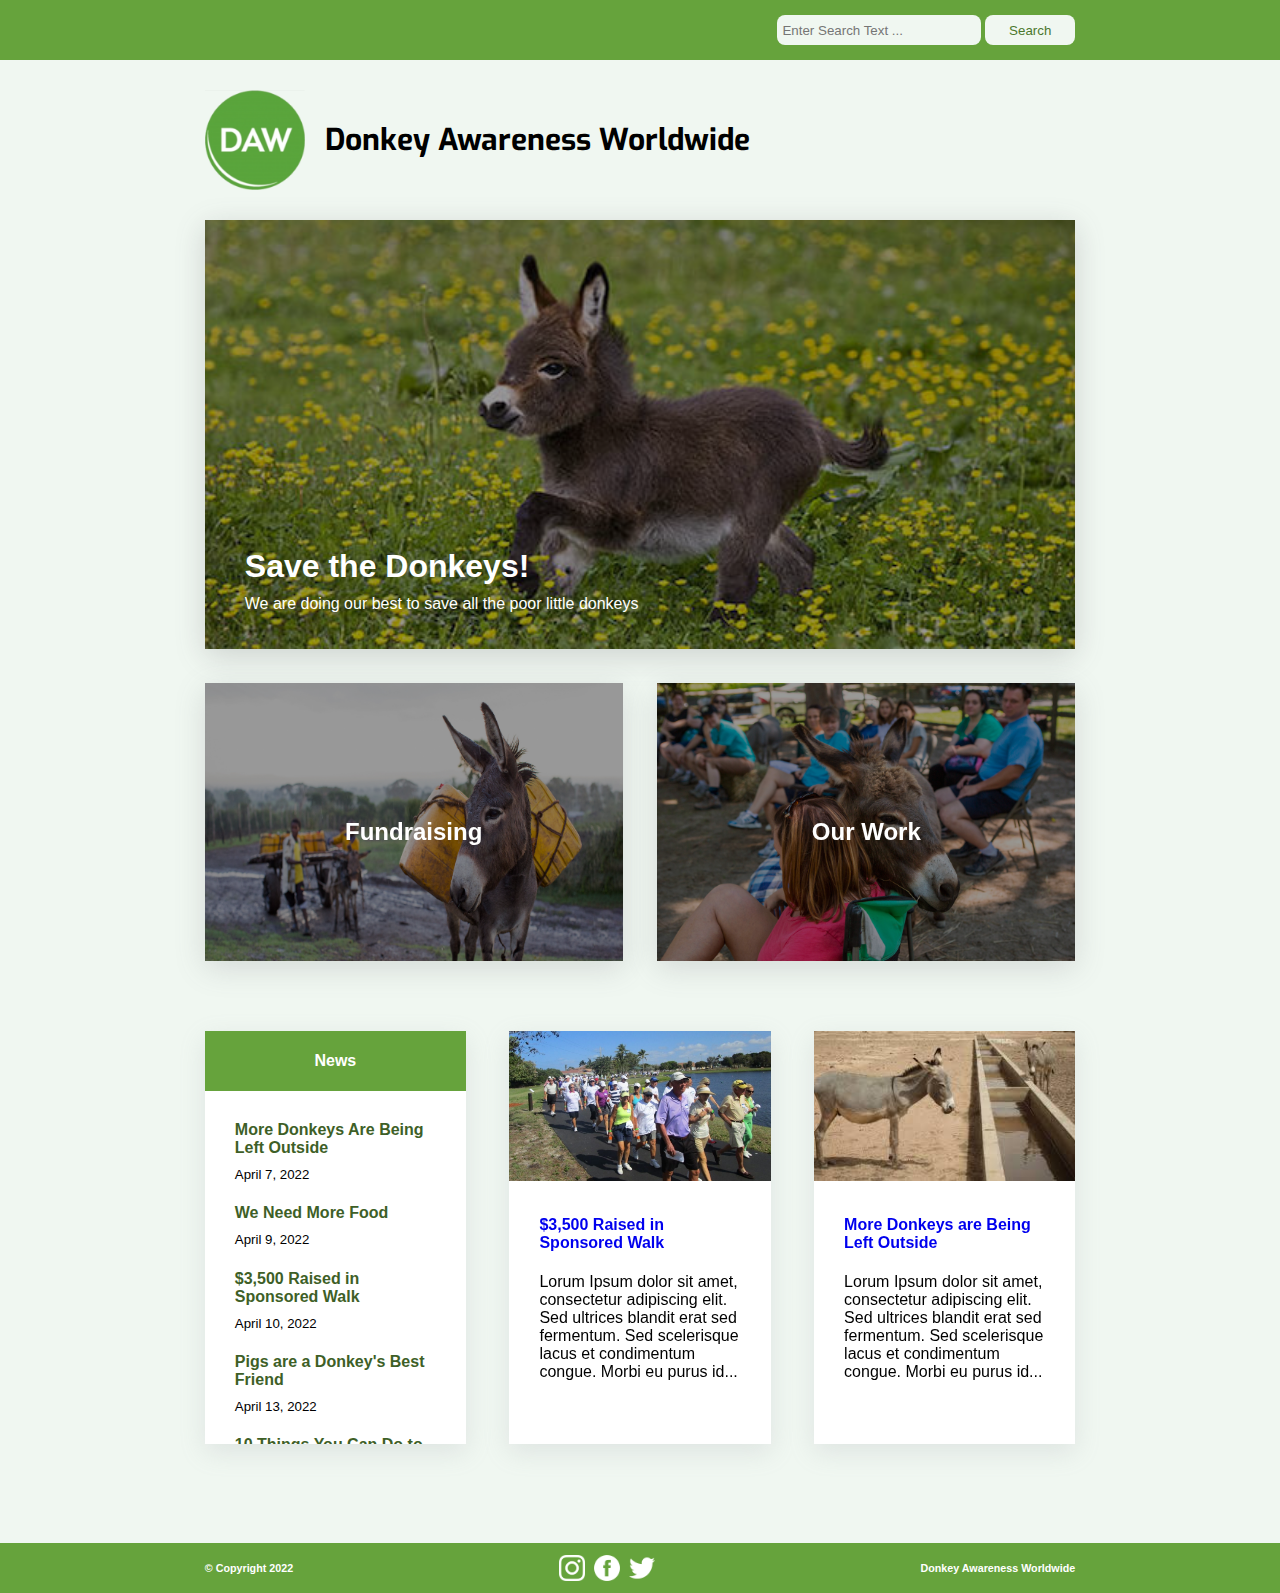
<file: index.html>
<!DOCTYPE html>
<html lang="en-US" dir="ltr">
<head>
    <meta charset="UTF-8">
    <meta http-equiv="X-UA-Compatible" content="IE=edge">
    <meta name="viewport" content="width=device-width, initial-scale=1.0">
    <link rel="stylesheet" type="text/css" href="styles.css" />
    <link rel="preconnect" href="https://fonts.googleapis.com">
    <link rel="preconnect" href="https://fonts.gstatic.com" crossorigin>
    <link href="https://fonts.googleapis.com/css2?family=Exo:ital,wght@1,100&display=swap" rel="stylesheet">
    <title>DAW Homepage</title>
</head>
<body>
    <section class="search">
        <form class="search-form">
            <input placeholder=" Enter Search Text ..." class="search-input">
            <button class="search-button">Search</button>
        </form>
    </section>
    <section class="header">
        <a href="file:///Users/jeffreythomassen/Documents/Work%20Documents/FDM/Training/Web%20Apps/prototype-website/index.html">
            <img src="images/dawlogo.png">
            <h1 class="website-title">Donkey Awareness Worldwide</h1>
        </a>
    </section>
    <section class="mission">
        <img src="images/donkey1.jpeg" alt="tiny little donkey frolicking in the meadows">
        <div class="caption-wrap">
            <h2>Save the Donkeys!</h2>
            <p>We are doing our best to save all the poor little donkeys</p>
        </div>
    </section>
    <section class="about">
        <div class="fundrasing-box">
            <img src="images/donkey-fundraising.jpeg"
                alt="adult donkey carrying baggage on mountainous pathway in Africa">
            <h3>Fundraising</h3>
        </div>
        <div class="ourwork-box">
            <img src="images/donkey-ourwork.jpeg" alt="woman is lovingly embracing two donkeys nuzzling her torso">
            <h3>Our Work</h3>
        </div>
    </section>
    <section class="news">
        <div class="news-box-1">
            <div class="news-box-head">
                <h4>News</h4>
            </div>
            <div class="h4-content-box">
                <div class="link-date">
                    <a
                        href="file:///Users/jeffreythomassen/Documents/Work%20Documents/FDM/Training/Web%20Apps/prototype-website/article2.html">More
                        Donkeys Are Being Left Outside</a>
                    <h5>April 7, 2022</h5>
                </div>
                <div class="link-date">
                    <a
                        href="file:///Users/jeffreythomassen/Documents/Work%20Documents/FDM/Training/Web%20Apps/prototype-website/article.html">We
                        Need More Food</a>
                    <h5>April 9, 2022</h5>
                </div>
                <div class="link-date">
                    <a
                        href="file:///Users/jeffreythomassen/Documents/Work%20Documents/FDM/Training/Web%20Apps/prototype-website/article.html">$3,500
                        Raised in Sponsored Walk</a>
                    <h5>April 10, 2022</h5>
                </div>
                <div class="link-date">
                    <a
                        href="file:///Users/jeffreythomassen/Documents/Work%20Documents/FDM/Training/Web%20Apps/prototype-website/article.html">Pigs
                        are a Donkey's Best Friend</a>
                    <h5>April 13, 2022</h5>
                </div>
                <div class="link-date">
                    <a
                        href="file:///Users/jeffreythomassen/Documents/Work%20Documents/FDM/Training/Web%20Apps/prototype-website/article.html">10
                        Things You Can Do to Save a Donkey</a>
                    <h5>April 15, 2022</h5>
                </div>
                <div class="link-date">
                    <a
                        href="file:///Users/jeffreythomassen/Documents/Work%20Documents/FDM/Training/Web%20Apps/prototype-website/article.html">California
                        to Pass Donkey-Saving Bill </a>
                    <h5>April 19, 2022</h5>
                </div>
            </div>
        </div>
        <div class="news-box-2">
            <img src="images/news-walk.jpeg" alt="hundreds of people walk around lake on sunny day">
            <div class="h4-content-box">
                <div class="news-box-head">
                    <a
                        href="file:///Users/jeffreythomassen/Documents/Work%20Documents/FDM/Training/Web%20Apps/prototype-website/article.html">
                        <h4>$3,500 Raised in Sponsored Walk</h4>
                    </a>
                </div>
                <p>
                    Lorum Ipsum dolor sit amet, consectetur adipiscing elit. Sed ultrices blandit erat sed fermentum.
                    Sed scelerisque lacus et condimentum congue. Morbi eu purus id...
                </p>
            </div>
        </div>
        <div class="news-box-3">
            <img src="images/news-food.jpeg" alt="lonely donkey sulking in deserted area with murky water in trough">
            <div class="h4-content-box">
                <div class="news-box-head">
                    <a
                        href="file:///Users/jeffreythomassen/Documents/Work%20Documents/FDM/Training/Web%20Apps/prototype-website/article2.html">
                        <h4>More Donkeys are Being Left Outside</h4>
                    </a>
                </div>
                <p>
                    Lorum Ipsum dolor sit amet, consectetur adipiscing elit. Sed ultrices blandit erat sed fermentum.
                    Sed scelerisque lacus et condimentum congue. Morbi eu purus id...
                </p>
            </div>
        </div>
    </section>
    <section class="events">
        <h3></h3>
        <div></div>
        <div></div>
        <div></div>
    </section>
    <section class="footer">
        <footer class="footer-wrap">
            <h6>© Copyright 2022</h6>
            <div class="social-logo-wrap">
                <a class="social-links" href="https://www.instagram.com/" target="_blank" rel="noopener noreferrer"><img
                        src="images/insta-logo.png"></a>
                <a class="social-links" href="https://www.facebook.com/" target="_blank" rel="noopener noreferrer"><img
                        src="images/fb-logo.png"></a>
                <a class="social-links" href="https://twitter.com/" target="_blank" rel="noopener noreferrer"><img
                        src="images/twitter-logo.png"></a>
            </div>
            <h6>Donkey Awareness Worldwide</h6>
        </footer>
    </section>
</body>
</html>
</file>
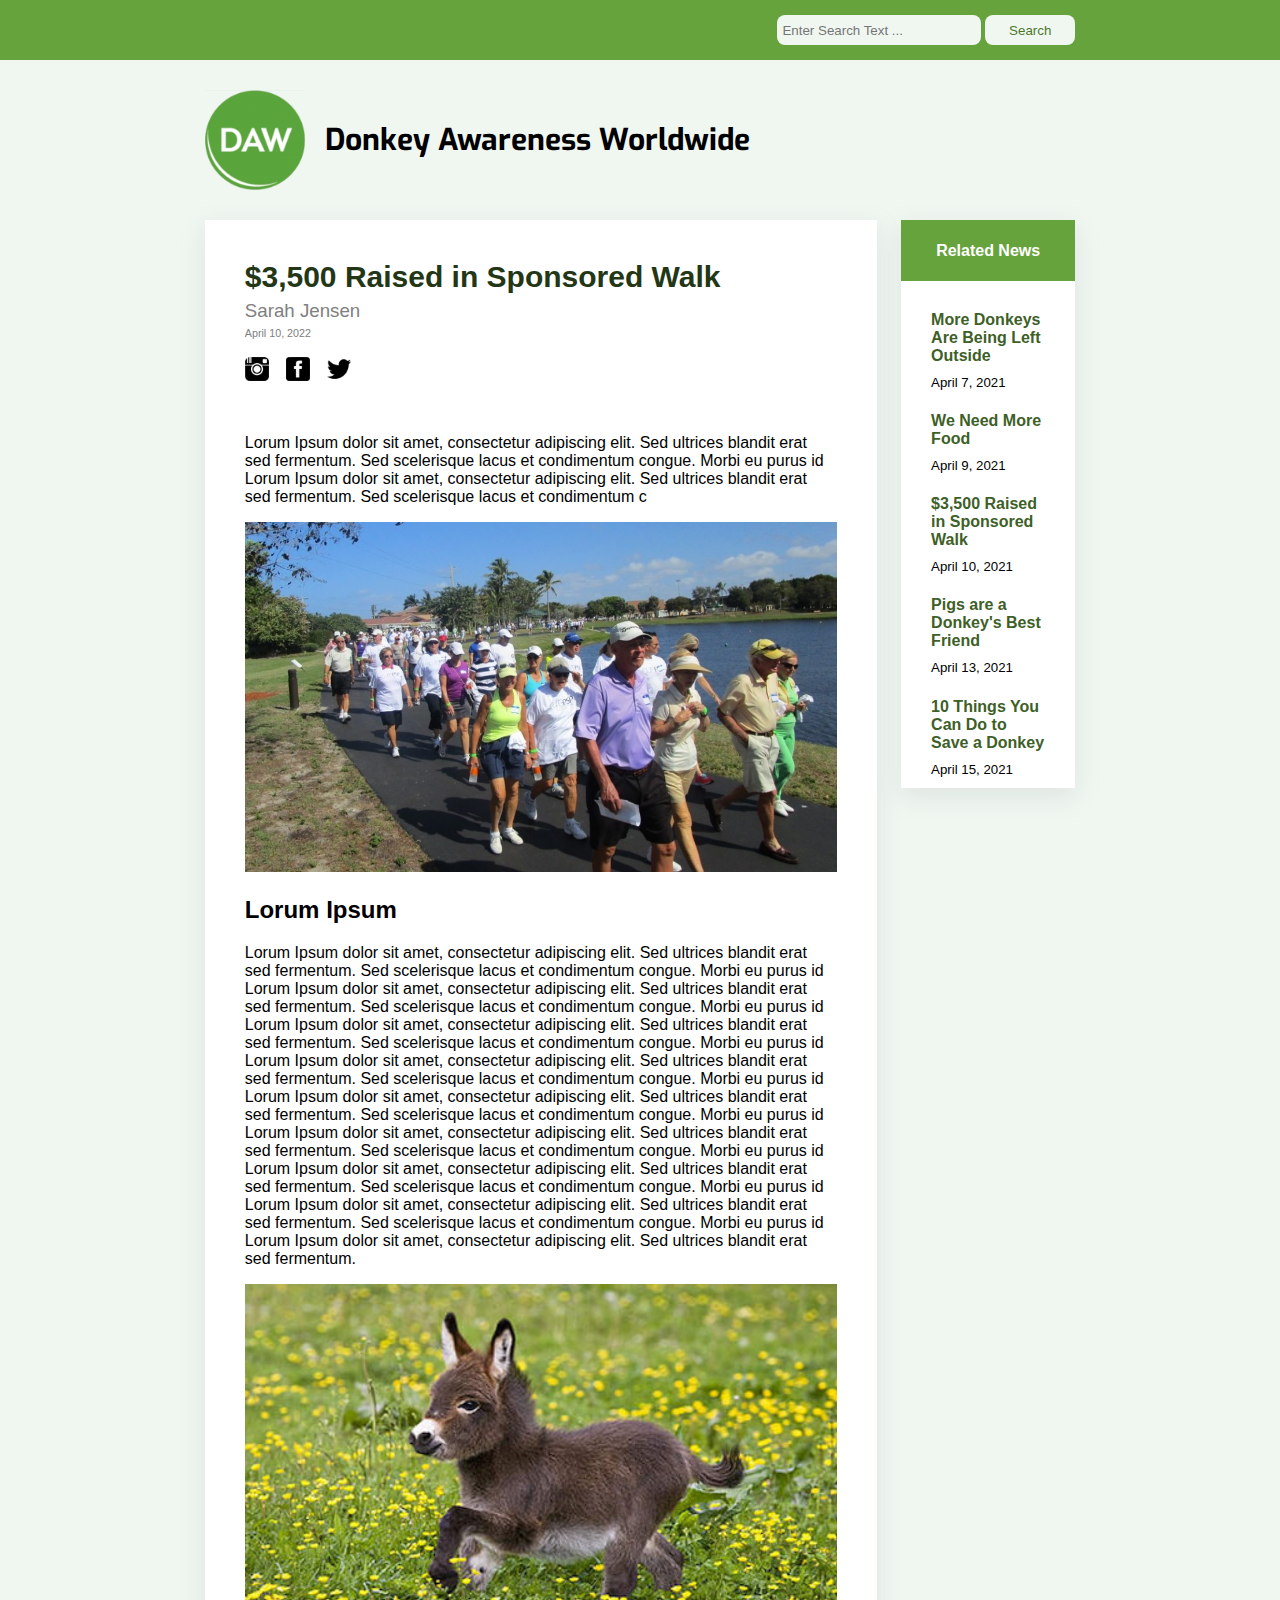
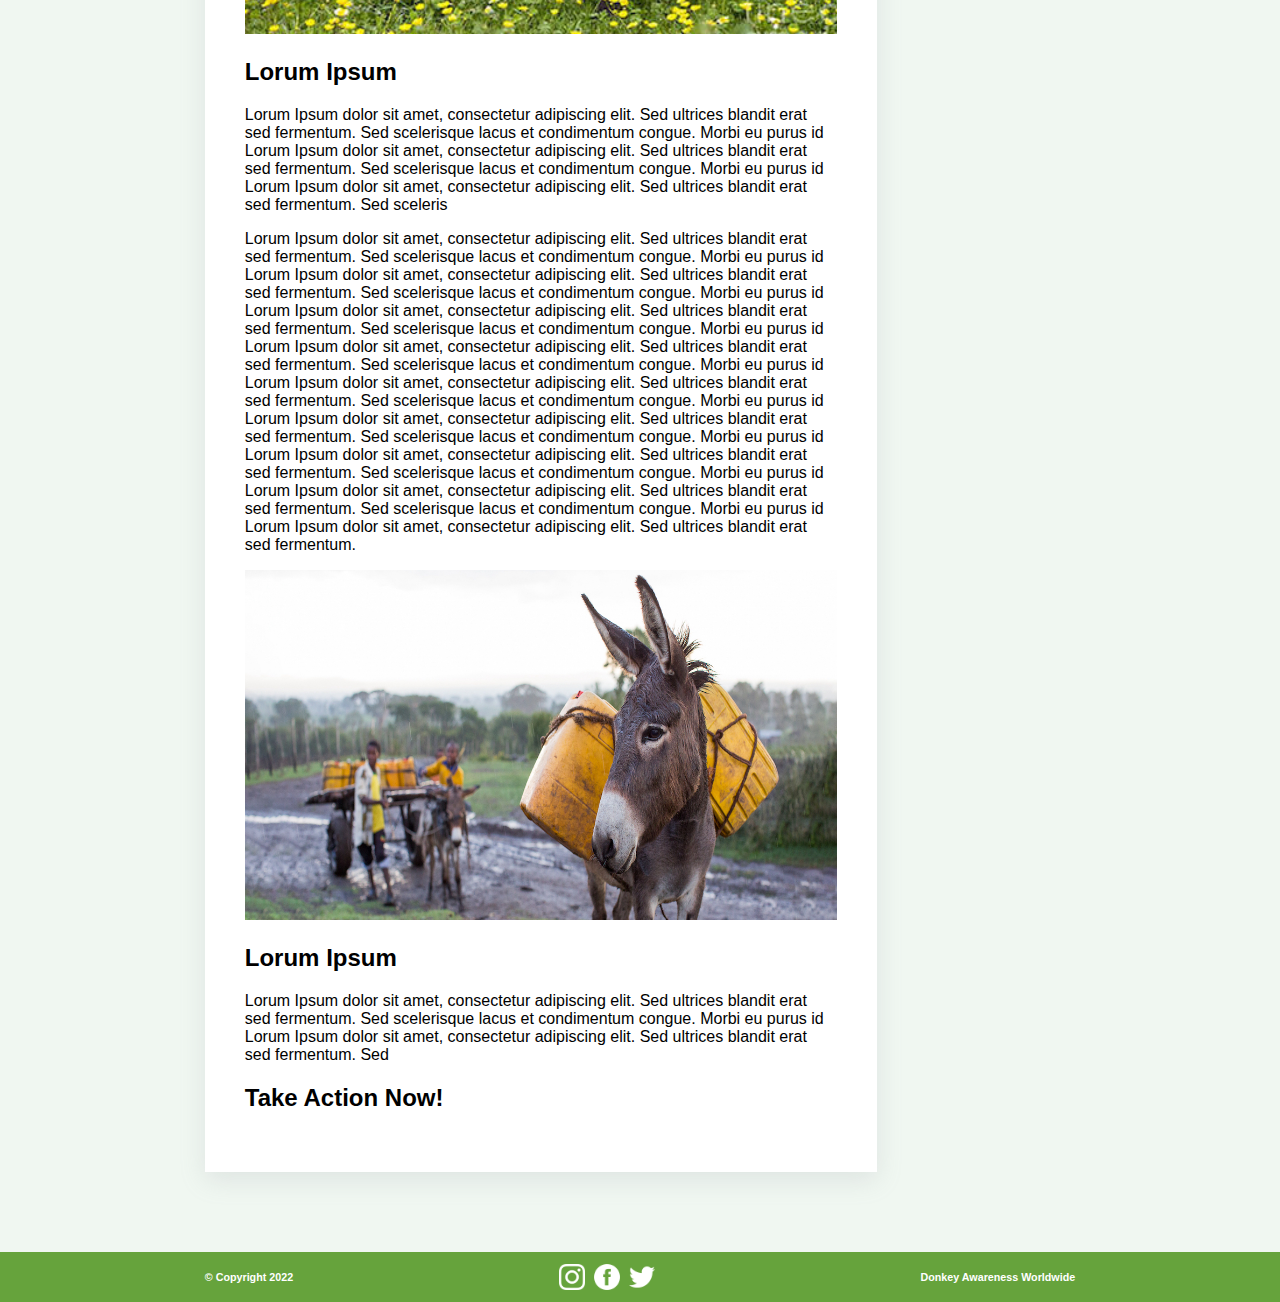
<file: article.html>
<!DOCTYPE html>
<html lang="en">
<head>
    <meta charset="UTF-8">
    <meta http-equiv="X-UA-Compatible" content="IE=edge">
    <meta name="viewport" content="width=device-width, initial-scale=1.0">
    <link rel="stylesheet" type="text/css" href="styles.css" />
    <link rel="preconnect" href="https://fonts.googleapis.com">
    <link rel="preconnect" href="https://fonts.gstatic.com" crossorigin>
    <link href="https://fonts.googleapis.com/css2?family=Exo:ital,wght@1,100&display=swap" rel="stylesheet">
    <title>$3,500 Raised in Sponsored Walk</title>
</head>
<body>
    <section class="search">
        <form class="search-form">
            <input placeholder=" Enter Search Text ..." class="search-input">
            <button class="search-button">Search</button>
        </form>
    </section>
    <section class="header">
        <a href="file:///Users/jeffreythomassen/Documents/Work%20Documents/FDM/Training/Web%20Apps/prototype-website/index.html">
            <img src="images/dawlogo.png">
            <h1 class="website-title">Donkey Awareness Worldwide</h1>
        </a>
    </section>
    <section class="article">
        <div class="article-box">
            <h1>$3,500 Raised in Sponsored Walk</h1>
            <h3>Sarah Jensen</h3>
            <h6>April 10, 2022</h6>
            <div class="social-logo-wrap-2">
                <a class="social-links" href="https://www.instagram.com/" target="_blank" rel="noopener noreferrer"><img src="images/ig-logo-black.png"></a>
                <a class="social-links" href="https://www.facebook.com/" target="_blank" rel="noopener noreferrer"><img src="images/fb-logo-black.png"></a>
                <a class="social-links" href="https://twitter.com/" target="_blank" rel="noopener noreferrer"><img src="images/twitter-logo-black.png"></a>
            </div>
            <p>Lorum Ipsum dolor sit amet, consectetur adipiscing elit. Sed ultrices blandit erat sed fermentum.
                Sed scelerisque lacus et condimentum congue. Morbi eu purus id Lorum Ipsum dolor sit amet, consectetur
                adipiscing elit. Sed ultrices blandit erat sed fermentum.
                Sed scelerisque lacus et condimentum c
            </p>
            <img src="images/news-walk.jpeg">
            <h2>Lorum Ipsum</h2>
            <p>Lorum Ipsum dolor sit amet, consectetur adipiscing elit. Sed ultrices blandit erat sed fermentum.
                Sed scelerisque lacus et condimentum congue. Morbi eu purus id Lorum Ipsum dolor sit amet, consectetur
                adipiscing elit. Sed ultrices blandit erat sed fermentum.
                Sed scelerisque lacus et condimentum congue. Morbi eu purus id Lorum Ipsum dolor sit amet, consectetur
                adipiscing elit. Sed ultrices blandit erat sed fermentum.
                Sed scelerisque lacus et condimentum congue. Morbi eu purus id Lorum Ipsum dolor sit amet, consectetur
                adipiscing elit. Sed ultrices blandit erat sed fermentum.
                Sed scelerisque lacus et condimentum congue. Morbi eu purus id Lorum Ipsum dolor sit amet, consectetur
                adipiscing elit. Sed ultrices blandit erat sed fermentum. Sed scelerisque lacus et condimentum congue.
                Morbi eu purus id Lorum Ipsum dolor sit amet, consectetur adipiscing elit. Sed ultrices blandit erat sed
                fermentum.
                Sed scelerisque lacus et condimentum congue. Morbi eu purus id Lorum Ipsum dolor sit amet, consectetur
                adipiscing elit. Sed ultrices blandit erat sed fermentum.
                Sed scelerisque lacus et condimentum congue. Morbi eu purus id Lorum Ipsum dolor sit amet, consectetur
                adipiscing elit. Sed ultrices blandit erat sed fermentum.
                Sed scelerisque lacus et condimentum congue. Morbi eu purus id Lorum Ipsum dolor sit amet, consectetur
                adipiscing elit. Sed ultrices blandit erat sed fermentum.
            </p>
            <img src="images/donkey1.jpeg">
            <h2>Lorum Ipsum</h2>
            <p>Lorum Ipsum dolor sit amet, consectetur adipiscing elit. Sed ultrices blandit erat sed fermentum.
                Sed scelerisque lacus et condimentum congue. Morbi eu purus id Lorum Ipsum dolor sit amet, consectetur
                adipiscing elit. Sed ultrices blandit erat sed fermentum.
                Sed scelerisque lacus et condimentum congue. Morbi eu purus id Lorum Ipsum dolor sit amet, consectetur
                adipiscing elit. Sed ultrices blandit erat sed fermentum.
                Sed sceleris
            </p>
            <p>Lorum Ipsum dolor sit amet, consectetur adipiscing elit. Sed ultrices blandit erat sed fermentum.
                Sed scelerisque lacus et condimentum congue. Morbi eu purus id Lorum Ipsum dolor sit amet, consectetur
                adipiscing elit. Sed ultrices blandit erat sed fermentum.
                Sed scelerisque lacus et condimentum congue. Morbi eu purus id Lorum Ipsum dolor sit amet, consectetur
                adipiscing elit. Sed ultrices blandit erat sed fermentum.
                Sed scelerisque lacus et condimentum congue. Morbi eu purus id Lorum Ipsum dolor sit amet, consectetur
                adipiscing elit. Sed ultrices blandit erat sed fermentum.
                Sed scelerisque lacus et condimentum congue. Morbi eu purus id Lorum Ipsum dolor sit amet, consectetur
                adipiscing elit. Sed ultrices blandit erat sed fermentum. Sed scelerisque lacus et condimentum congue.
                Morbi eu purus id Lorum Ipsum dolor sit amet, consectetur adipiscing elit. Sed ultrices blandit erat sed
                fermentum.
                Sed scelerisque lacus et condimentum congue. Morbi eu purus id Lorum Ipsum dolor sit amet, consectetur
                adipiscing elit. Sed ultrices blandit erat sed fermentum.
                Sed scelerisque lacus et condimentum congue. Morbi eu purus id Lorum Ipsum dolor sit amet, consectetur
                adipiscing elit. Sed ultrices blandit erat sed fermentum.
                Sed scelerisque lacus et condimentum congue. Morbi eu purus id Lorum Ipsum dolor sit amet, consectetur
                adipiscing elit. Sed ultrices blandit erat sed fermentum.
            </p>
            <img src="images/donkey-fundraising.jpeg">
            <h2>Lorum Ipsum</h2>
            <p>Lorum Ipsum dolor sit amet, consectetur adipiscing elit. Sed ultrices blandit erat sed fermentum.
                Sed scelerisque lacus et condimentum congue. Morbi eu purus id Lorum Ipsum dolor sit amet, consectetur
                adipiscing elit. Sed ultrices blandit erat sed fermentum.
                Sed 
            </p>
            <h2>Take Action Now!</h2>
        </div>
        <div class="related-news">
            <div class="news-box">
                <div class="news-box-head">
                    <h4>Related News</h4>
                </div>
                <div class="h4-content-box">
                    <div class="link-date">
                        <a href="file:///Users/jeffreythomassen/Documents/Work%20Documents/FDM/Training/Web%20Apps/prototype-website/article2.html">More Donkeys Are Being Left Outside</a>
                        <h5>April 7, 2021</h5>
                    </div>
                    <div class="link-date">
                        <a href="file:///Users/jeffreythomassen/Documents/Work%20Documents/FDM/Training/Web%20Apps/prototype-website/article2.html">We Need More Food</a>
                        <h5>April 9, 2021</h5>
                    </div>
                    <div class="link-date">
                        <a href="file:///Users/jeffreythomassen/Documents/Work%20Documents/FDM/Training/Web%20Apps/prototype-website/article2.html">$3,500 Raised in Sponsored Walk</a>
                        <h5>April 10, 2021</h5>
                    </div>
                    <div class="link-date">
                        <a href="file:///Users/jeffreythomassen/Documents/Work%20Documents/FDM/Training/Web%20Apps/prototype-website/article2.html">Pigs are a Donkey's Best Friend</a>
                        <h5>April 13, 2021</h5>
                    </div>
                    <div class="link-date">
                        <a href="file:///Users/jeffreythomassen/Documents/Work%20Documents/FDM/Training/Web%20Apps/prototype-website/article2.html">10 Things You Can Do to Save a Donkey</a>
                        <h5>April 15, 2021</h5>
                    </div>
                    <div class="link-date">
                        <a href="file:///Users/jeffreythomassen/Documents/Work%20Documents/FDM/Training/Web%20Apps/prototype-website/article2.html">California to Pass Donkey-Saving Bill </a>
                        <h5>April 19, 2021</h5>
                    </div>
                    <div class="link-date">
                        <a href="file:///Users/jeffreythomassen/Documents/Work%20Documents/FDM/Training/Web%20Apps/prototype-website/article2.html">More Donkeys Are Being Left Outside</a>
                        <h5>April 7, 2021</h5>
                    </div>
                    <div class="link-date">
                        <a href="file:///Users/jeffreythomassen/Documents/Work%20Documents/FDM/Training/Web%20Apps/prototype-website/article2.html">We Need More Food</a>
                        <h5>April 9, 2021</h5>
                    </div>
                    <div class="link-date">
                        <a href="file:///Users/jeffreythomassen/Documents/Work%20Documents/FDM/Training/Web%20Apps/prototype-website/article2.html">$3,500 Raised in Sponsored Walk</a>
                        <h5>April 10, 2021</h5>
                    </div>
                    <div class="link-date">
                        <a href="file:///Users/jeffreythomassen/Documents/Work%20Documents/FDM/Training/Web%20Apps/prototype-website/article2.html">More Donkeys Are Being Left Outside</a>
                        <h5>April 7, 2021</h5>
                    </div>
                    <div class="link-date">
                        <a href="file:///Users/jeffreythomassen/Documents/Work%20Documents/FDM/Training/Web%20Apps/prototype-website/article2.html">We Need More Food</a>
                        <h5>April 9, 2021</h5>
                    </div>
                    <div class="link-date">
                        <a href="file:///Users/jeffreythomassen/Documents/Work%20Documents/FDM/Training/Web%20Apps/prototype-website/article2.html">$3,500 Raised in Sponsored Walk</a>
                        <h5>April 10, 2021</h5>
                    </div>
                </div>
            </div>
        </div>
    </section>
    <section class="footer">
        <footer class="footer-wrap">
            <h6>© Copyright 2022</h6>
            <div class="social-logo-wrap">
                <a class="social-links" href="https://www.instagram.com/" target="_blank" rel="noopener noreferrer"><img
                        src="images/insta-logo.png"></a>
                <a class="social-links" href="https://www.facebook.com/" target="_blank" rel="noopener noreferrer"><img
                        src="images/fb-logo.png"></a>
                <a class="social-links" href="https://twitter.com/" target="_blank" rel="noopener noreferrer"><img
                        src="images/twitter-logo.png"></a>
            </div>
            <h6>Donkey Awareness Worldwide</h6>
        </footer>
    </section>
</body>
</html>
</file>
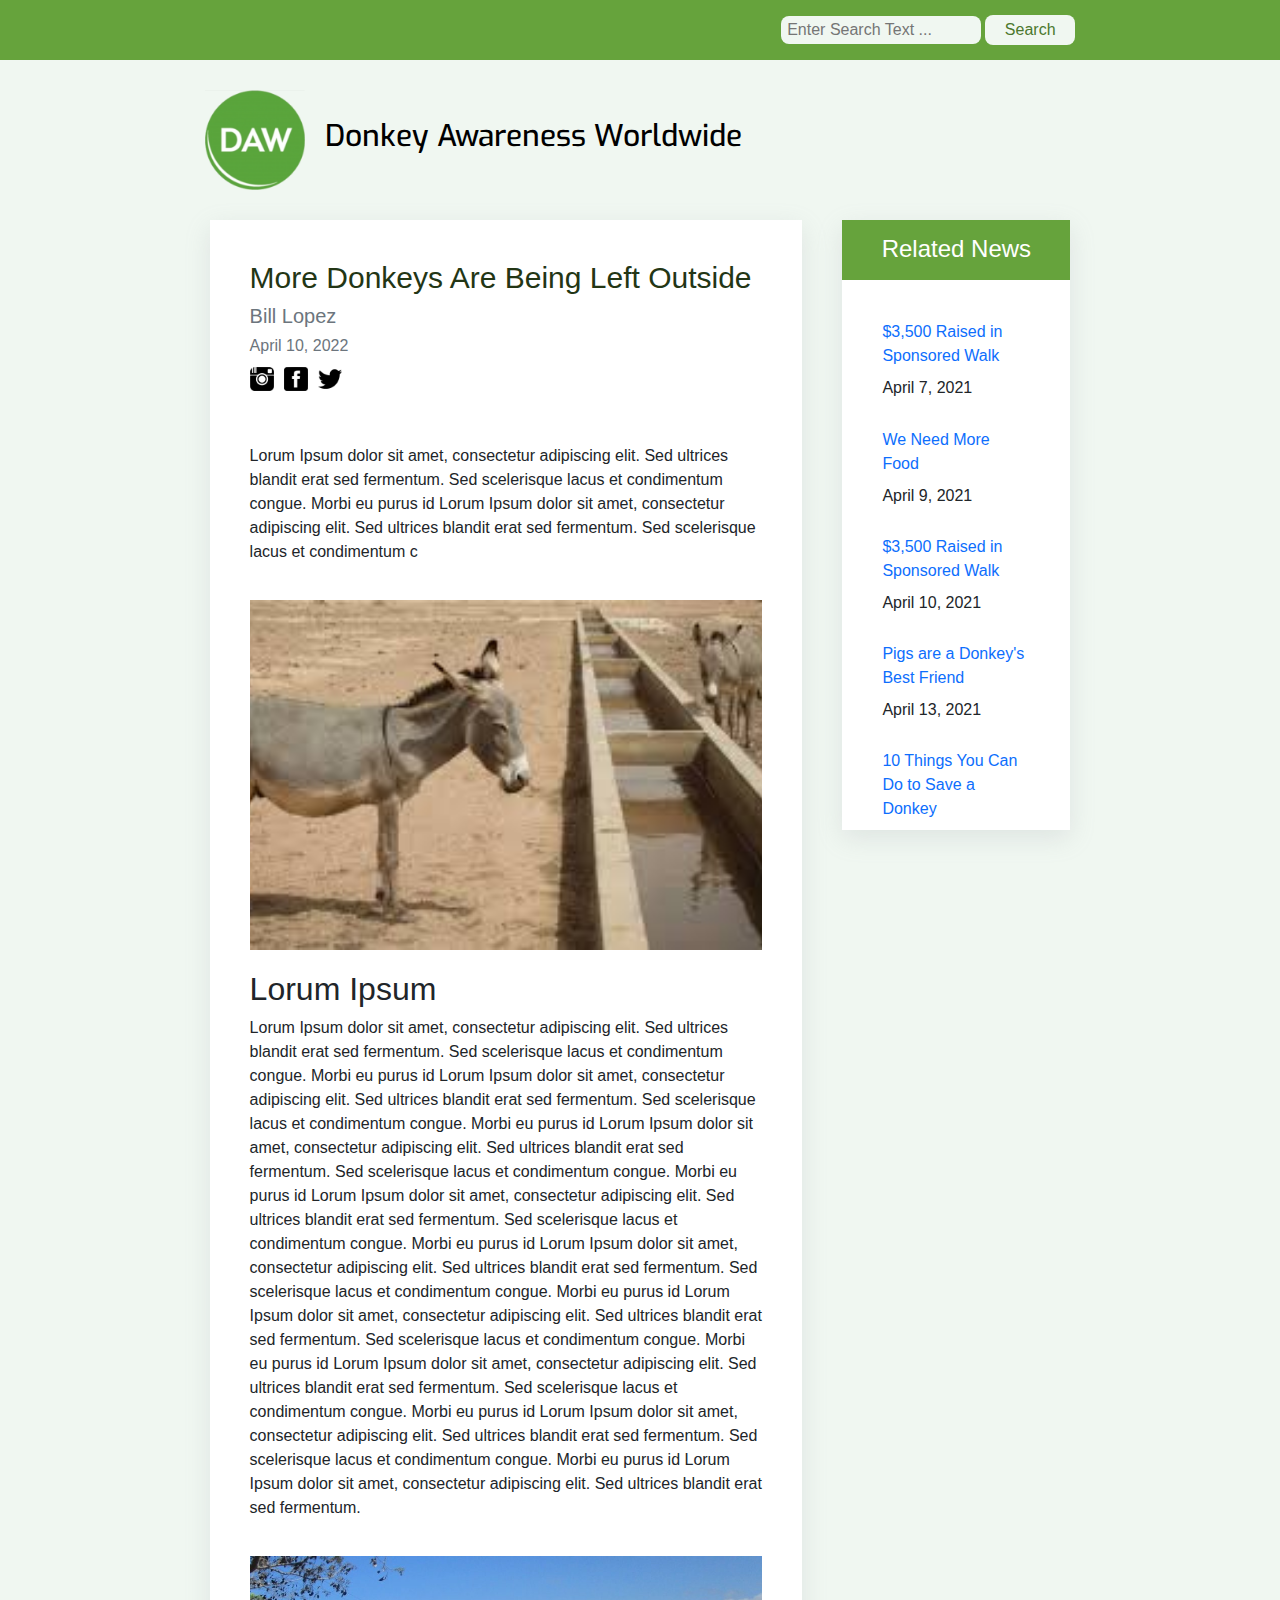
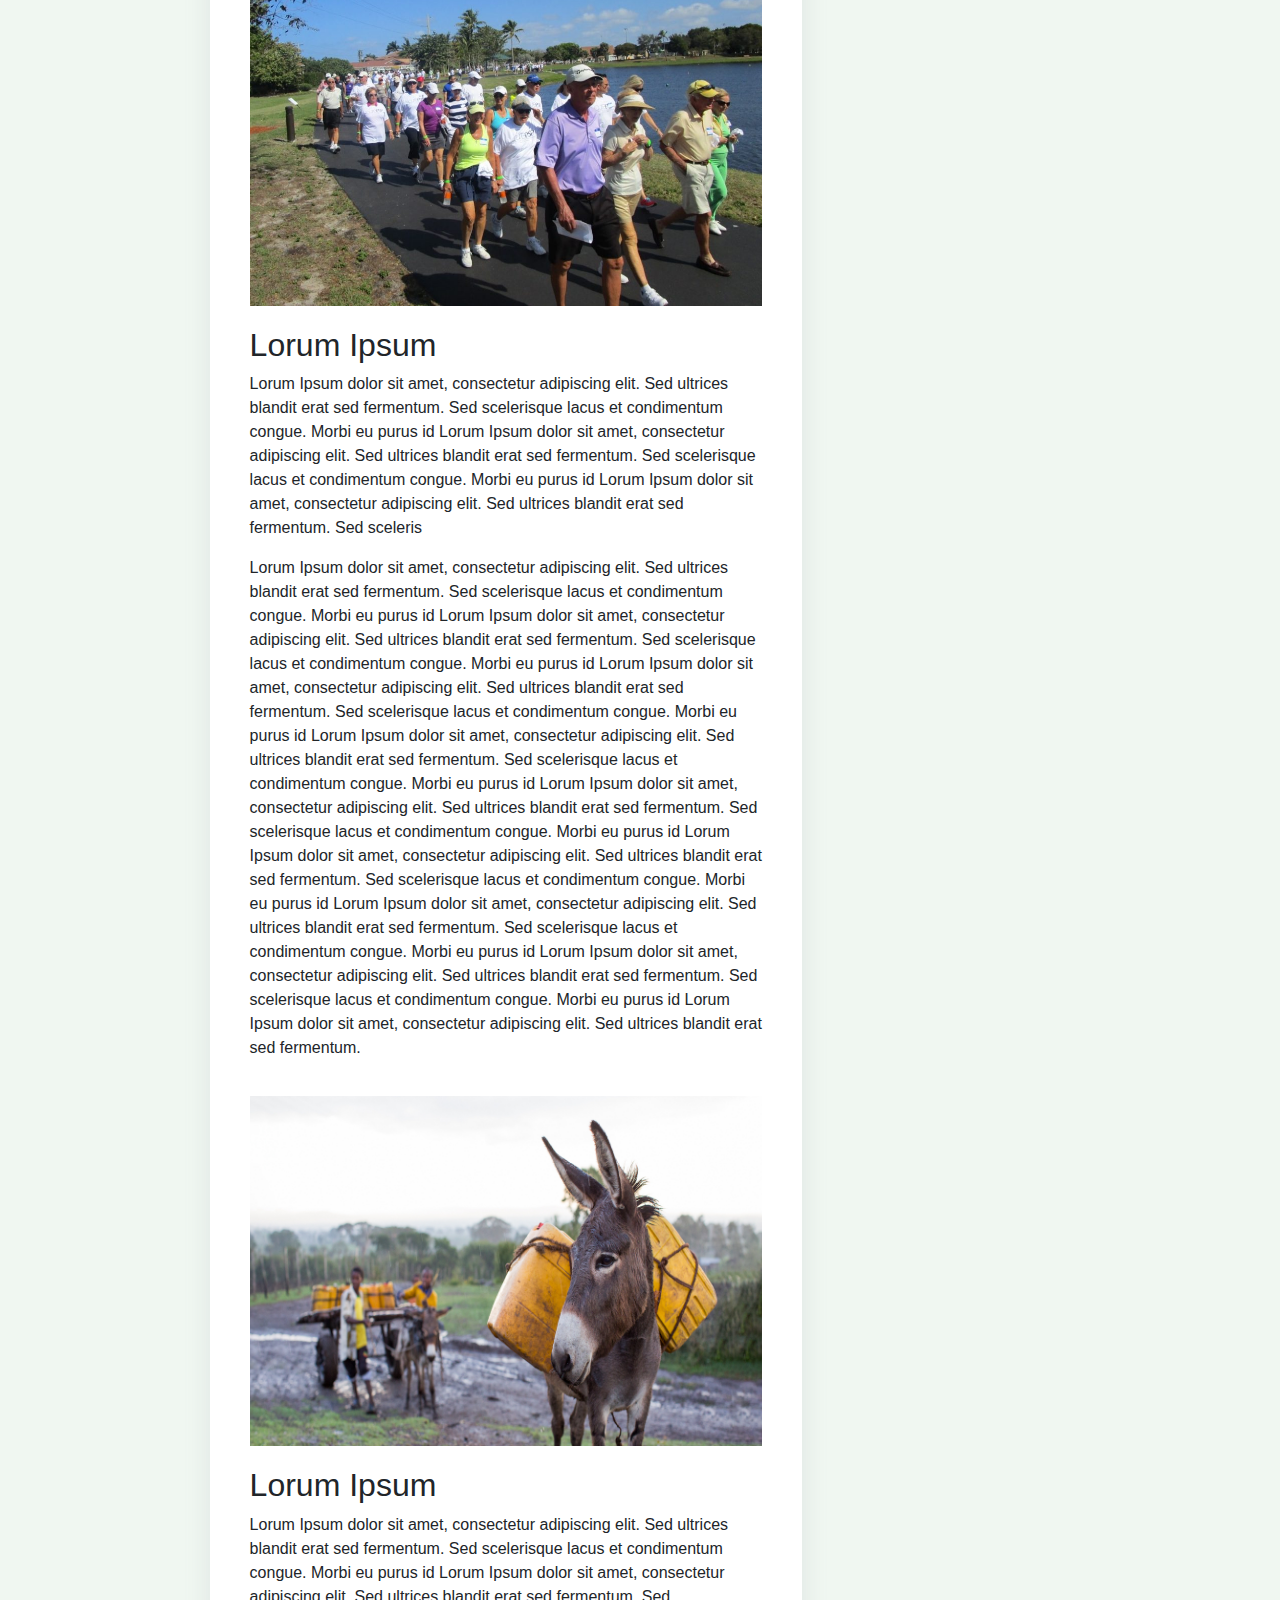
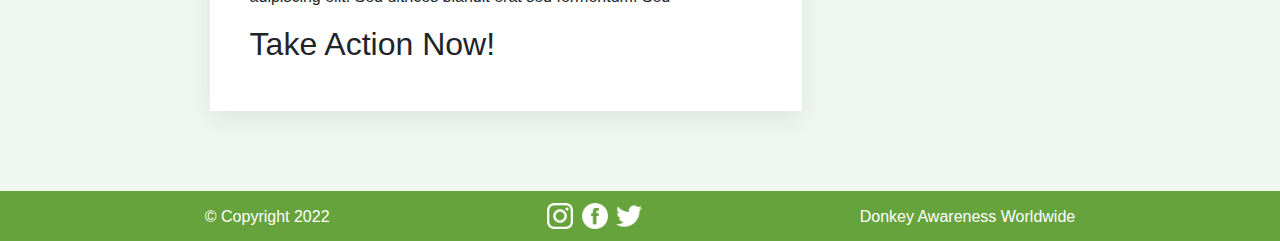
<file: article2.html>
<!DOCTYPE html>
<html lang="en">
<head>
    <meta charset="UTF-8">
    <meta http-equiv="X-UA-Compatible" content="IE=edge">
    <meta name="viewport" content="width=device-width, initial-scale=1.0">
    <link rel="stylesheet" href="bootstrap.min.css">
    <link rel="stylesheet" type="text/css" href="styles.css" />
    <link rel="preconnect" href="https://fonts.googleapis.com">
    <link rel="preconnect" href="https://fonts.gstatic.com" crossorigin>
    <link href="https://fonts.googleapis.com/css?family=Oswald" rel=“stylesheet”>
    <link href="https://fonts.googleapis.com/css2?family=Exo:ital,wght@1,100&display=swap" rel="stylesheet">
    <title>More Donkeys Are Being Left Outside</title>
</head>
<body>
    <section class="search">
        <form class="search-form">
            <input placeholder=" Enter Search Text ..." class="search-input">
            <button class="search-button">Search</button>
        </form>
    </section>
    <section class="header">
        <a href="file:///Users/jeffreythomassen/Documents/Work%20Documents/FDM/Training/Web%20Apps/prototype-website/index.html">
            <img src="images/dawlogo.png">
            <h1 class="website-title">Donkey Awareness Worldwide</h1>
        </a>
    </section>
    <div class="container">
        <div class="row row-cols-2 justify-content-center">
            <section id="article-section" style="width: 52%; padding: 40px;
            box-shadow: rgba(149, 157, 165, 0.2) 0px 8px 24px; background-color: white; margin-right: 40px;">
                <h1 style="font-size: 30px; color:#233615;">More Donkeys Are Being Left Outside</h1>
                <h3 class="h5 text-secondary">Bill Lopez</h3>
                <h6 class="h6 text-secondary">April 10, 2022</h6>
                <div class="social-logo-wrap-2">
                    <a class="social-links" href="https://www.instagram.com/" target="_blank"
                        rel="noopener noreferrer"><img src="images/ig-logo-black.png"></a>
                    <a class="social-links" href="https://www.facebook.com/" target="_blank"
                        rel="noopener noreferrer"><img src="images/fb-logo-black.png"></a>
                    <a class="social-links" href="https://twitter.com/" target="_blank" rel="noopener noreferrer"><img
                            src="images/twitter-logo-black.png"></a>
                </div>
                <p>Lorum Ipsum dolor sit amet, consectetur adipiscing elit. Sed ultrices blandit erat sed fermentum.
                    Sed scelerisque lacus et condimentum congue. Morbi eu purus id Lorum Ipsum dolor sit amet,
                    consectetur
                    adipiscing elit. Sed ultrices blandit erat sed fermentum.
                    Sed scelerisque lacus et condimentum c
                </p>
                <img src="images/news-food.jpeg" style="margin-top: 20px;">
                <h2 style="margin-top: 20px;">Lorum Ipsum</h2>
                <p>Lorum Ipsum dolor sit amet, consectetur adipiscing elit. Sed ultrices blandit erat sed fermentum.
                    Sed scelerisque lacus et condimentum congue. Morbi eu purus id Lorum Ipsum dolor sit amet,
                    consectetur
                    adipiscing elit. Sed ultrices blandit erat sed fermentum.
                    Sed scelerisque lacus et condimentum congue. Morbi eu purus id Lorum Ipsum dolor sit amet,
                    consectetur
                    adipiscing elit. Sed ultrices blandit erat sed fermentum.
                    Sed scelerisque lacus et condimentum congue. Morbi eu purus id Lorum Ipsum dolor sit amet,
                    consectetur
                    adipiscing elit. Sed ultrices blandit erat sed fermentum.
                    Sed scelerisque lacus et condimentum congue. Morbi eu purus id Lorum Ipsum dolor sit amet,
                    consectetur
                    adipiscing elit. Sed ultrices blandit erat sed fermentum. Sed scelerisque lacus et condimentum
                    congue.
                    Morbi eu purus id Lorum Ipsum dolor sit amet, consectetur adipiscing elit. Sed ultrices blandit erat
                    sed
                    fermentum.
                    Sed scelerisque lacus et condimentum congue. Morbi eu purus id Lorum Ipsum dolor sit amet,
                    consectetur
                    adipiscing elit. Sed ultrices blandit erat sed fermentum.
                    Sed scelerisque lacus et condimentum congue. Morbi eu purus id Lorum Ipsum dolor sit amet,
                    consectetur
                    adipiscing elit. Sed ultrices blandit erat sed fermentum.
                    Sed scelerisque lacus et condimentum congue. Morbi eu purus id Lorum Ipsum dolor sit amet,
                    consectetur
                    adipiscing elit. Sed ultrices blandit erat sed fermentum.
                </p>
                <img src="images/news-walk.jpeg" style="margin-top: 20px;">
                <h2 style="margin-top: 20px;">Lorum Ipsum</h2>
                <p>Lorum Ipsum dolor sit amet, consectetur adipiscing elit. Sed ultrices blandit erat sed fermentum.
                    Sed scelerisque lacus et condimentum congue. Morbi eu purus id Lorum Ipsum dolor sit amet,
                    consectetur
                    adipiscing elit. Sed ultrices blandit erat sed fermentum.
                    Sed scelerisque lacus et condimentum congue. Morbi eu purus id Lorum Ipsum dolor sit amet,
                    consectetur
                    adipiscing elit. Sed ultrices blandit erat sed fermentum.
                    Sed sceleris
                </p>
                <p>Lorum Ipsum dolor sit amet, consectetur adipiscing elit. Sed ultrices blandit erat sed fermentum.
                    Sed scelerisque lacus et condimentum congue. Morbi eu purus id Lorum Ipsum dolor sit amet,
                    consectetur
                    adipiscing elit. Sed ultrices blandit erat sed fermentum.
                    Sed scelerisque lacus et condimentum congue. Morbi eu purus id Lorum Ipsum dolor sit amet,
                    consectetur
                    adipiscing elit. Sed ultrices blandit erat sed fermentum.
                    Sed scelerisque lacus et condimentum congue. Morbi eu purus id Lorum Ipsum dolor sit amet,
                    consectetur
                    adipiscing elit. Sed ultrices blandit erat sed fermentum.
                    Sed scelerisque lacus et condimentum congue. Morbi eu purus id Lorum Ipsum dolor sit amet,
                    consectetur
                    adipiscing elit. Sed ultrices blandit erat sed fermentum. Sed scelerisque lacus et condimentum
                    congue.
                    Morbi eu purus id Lorum Ipsum dolor sit amet, consectetur adipiscing elit. Sed ultrices blandit erat
                    sed
                    fermentum.
                    Sed scelerisque lacus et condimentum congue. Morbi eu purus id Lorum Ipsum dolor sit amet,
                    consectetur
                    adipiscing elit. Sed ultrices blandit erat sed fermentum.
                    Sed scelerisque lacus et condimentum congue. Morbi eu purus id Lorum Ipsum dolor sit amet,
                    consectetur
                    adipiscing elit. Sed ultrices blandit erat sed fermentum.
                    Sed scelerisque lacus et condimentum congue. Morbi eu purus id Lorum Ipsum dolor sit amet,
                    consectetur
                    adipiscing elit. Sed ultrices blandit erat sed fermentum.
                </p>
                <img src="images/donkey-fundraising.jpeg" style="margin-top: 20px;">
                <h2 style="margin-top: 20px;">Lorum Ipsum</h2>
                <p>Lorum Ipsum dolor sit amet, consectetur adipiscing elit. Sed ultrices blandit erat sed fermentum.
                    Sed scelerisque lacus et condimentum congue. Morbi eu purus id Lorum Ipsum dolor sit amet,
                    consectetur
                    adipiscing elit. Sed ultrices blandit erat sed fermentum.
                    Sed
                </p>
                <h2>Take Action Now!</h2>
            </section>
            <section class="col-2" style="width: 20%; padding: 0;
            box-shadow: rgba(149, 157, 165, 0.2) 0px 8px 24px; background-color: white; overflow-y: scroll;
            height: 610px;">
                <div class="news-box">
                    <div class="news-box-head" style="height: 60px; padding: 10px;">
                        <h4 style="margin-top: 5px;">Related News</h4>
                    </div>
                    <div class="h4-content-box-2" style="padding:20px 40px 0 40px;">
                        <div class="link-date">
                            <a class="text-decoration-none font-weight-bold" href="file:///Users/jeffreythomassen/Documents/Work%20Documents/FDM/Training/Web%20Apps/prototype-website/article.html">$3,500 Raised in Sponsored Walk</a>
                            <h5 class="h6" style="margin-bottom: 30px;">April 7, 2021</h5>
                        </div>
                        <div class="link-date">
                            <a class="text-decoration-none font-weight-bold" href="file:///Users/jeffreythomassen/Documents/Work%20Documents/FDM/Training/Web%20Apps/prototype-website/article.html">We Need More Food</a>
                            <h5 class="h6" style="margin-bottom: 30px;">April 9, 2021</h5>
                        </div>
                        <div class="link-date">
                            <a class="text-decoration-none font-weight-bold" href="file:///Users/jeffreythomassen/Documents/Work%20Documents/FDM/Training/Web%20Apps/prototype-website/article.html">$3,500 Raised in Sponsored Walk</a>
                            <h5 class="h6" style="margin-bottom: 30px;">April 10, 2021</h5>
                        </div>
                        <div class="link-date">
                            <a class="text-decoration-none font-weight-bold" href="file:///Users/jeffreythomassen/Documents/Work%20Documents/FDM/Training/Web%20Apps/prototype-website/article.html">Pigs are a Donkey's Best Friend</a>
                            <h5 class="h6" style="margin-bottom: 30px;">April 13, 2021</h5>
                        </div>
                        <div class="link-date">
                            <a class="text-decoration-none font-weight-bold" href="file:///Users/jeffreythomassen/Documents/Work%20Documents/FDM/Training/Web%20Apps/prototype-website/article.html">10 Things You Can Do to Save a Donkey</a>
                            <h5 class="h6" style="margin-bottom: 30px;">April 15, 2021</h5>
                        </div>
                        <div class="link-date">
                            <a class="text-decoration-none font-weight-bold" href="file:///Users/jeffreythomassen/Documents/Work%20Documents/FDM/Training/Web%20Apps/prototype-website/article.html">California to Pass Donkey-Saving Bill </a>
                            <h5 class="h6" style="margin-bottom: 30px;">April 19, 2021</h5>
                        </div>
                        <div class="link-date">
                            <a class="text-decoration-none font-weight-bold" href="file:///Users/jeffreythomassen/Documents/Work%20Documents/FDM/Training/Web%20Apps/prototype-website/article.html">More Donkeys Are Being Left Outside</a>
                            <h5 class="h6" style="margin-bottom: 30px;">April 7, 2021</h5>
                        </div>
                        <div class="link-date">
                            <a class="text-decoration-none font-weight-bold" href="file:///Users/jeffreythomassen/Documents/Work%20Documents/FDM/Training/Web%20Apps/prototype-website/article.html">We Need More Food</a>
                            <h5 class="h6" style="margin-bottom: 30px;">April 9, 2021</h5>
                        </div>
                        <div class="link-date">
                            <a class="text-decoration-none font-weight-bold" href="file:///Users/jeffreythomassen/Documents/Work%20Documents/FDM/Training/Web%20Apps/prototype-website/article.html">$3,500 Raised in Sponsored Walk</a>
                            <h5 class="h6" style="margin-bottom: 30px;">April 10, 2021</h5>
                        </div>
                        <div class="link-date">
                            <a class="text-decoration-none font-weight-bold" href="file:///Users/jeffreythomassen/Documents/Work%20Documents/FDM/Training/Web%20Apps/prototype-website/article.html">More Donkeys Are Being Left Outside</a>
                            <h5 class="h6" style="margin-bottom: 30px;">April 7, 2021</h5>
                        </div>
                        <div class="link-date">
                            <a class="text-decoration-none font-weight-bold" href="file:///Users/jeffreythomassen/Documents/Work%20Documents/FDM/Training/Web%20Apps/prototype-website/article.html">We Need More Food</a>
                            <h5 class="h6" style="margin-bottom: 30px;">April 9, 2021</h5>
                        </div>
                        <div class="link-date">
                            <a class="text-decoration-none font-weight-bold" href="file:///Users/jeffreythomassen/Documents/Work%20Documents/FDM/Training/Web%20Apps/prototype-website/article.html">$3,500 Raised in Sponsored Walk</a>
                            <h5 class="h6" style="margin-bottom: 30px;">April 10, 2021</h5>
                        </div>
                    </div>
                </div>
            </section>
        </div>
    </div>
    <section class="footer">
        <footer class="footer-wrap">
            <h6 style="margin: 0;">© Copyright 2022</h6>
            <div class="social-logo-wrap">
                <a class="social-links" href="https://www.instagram.com/" target="_blank" rel="noopener noreferrer"><img
                        src="images/insta-logo.png"></a>
                <a class="social-links" href="https://www.facebook.com/" target="_blank" rel="noopener noreferrer"><img
                        src="images/fb-logo.png"></a>
                <a class="social-links" href="https://twitter.com/" target="_blank" rel="noopener noreferrer"><img
                        src="images/twitter-logo.png"></a>
            </div>
            <h6 style="margin: 0;">Donkey Awareness Worldwide</h6>
        </footer>
    </section>
</body>
</html>
</file>
<file: styles.css>
/* ------HOMEPAGE------ */

/* --color pallete--

body background 
rgb(240, 247, 241)

solid accents
#66a33c

font
#3e5f27 */


body {
    margin: 0;
    display: flex;
    flex-direction: column;
    align-items: center;
    font-family: Arial, Helvetica, sans-serif;
    background-color: rgb(240, 247, 241);
}

/* search bar */

.search {
    width: 100%;
    display: flex;
    justify-content: right;
    align-items: center;
    background-color: #66a33c;
    height: 60px;
}

.search-form {
    margin-right: 16%;
}

.search-input {
    height: 28px;
    width: 200px;
    border-radius: 8px;
    border: none;
    background-color: rgb(240, 247, 241);
}

.search-button {
    height: 30px;
    width: 90px;
    border-radius: 8px;
    border: none;
    background-color: rgb(240, 247, 241);
    color: #4b772d;
}

.search-button:hover {
    cursor: pointer;
}

/* header */

.header {
    width: 68%;
    display: flex;
    flex-direction: left;
    margin-top: 30px;
    margin-bottom: 30px;
}

.header>a {
    display: flex;
    align-items: center;
    text-decoration: none;
    color: black;
}

.header>a>img {
    margin-right: 20px;
    width: 100px;
}

.website-title {
    font-family: 'Exo', sans-serif;
    font-size: 30px;
}

/* mission */

.mission {
    width: 68%;
    position: relative;
    text-align: left;
}

.mission>img {
    width: 100%;
    filter: brightness(60%);
    box-shadow: rgba(100, 100, 111, 0.2) 0px 7px 29px 0px;
}

.mission>img:hover {
    filter: brightness(40%);
    cursor: pointer;
}

.caption-wrap {
    position: absolute;
    bottom: 30px;
    left: 30px;
    color: white;
}

.caption-wrap>h2 {
    font-size: xx-large;
    margin-left: 10px;
    margin-bottom: 10px;
}

.caption-wrap>p {
    margin-left: 10px;
    margin-top: 0;
    margin-bottom: 10px;
}

/* about */

.about {
    margin-top: 30px;
    width: 68%;
    display: flex;
    flex-direction: row;
    justify-content: center;
    justify-content: space-between;
}

.fundrasing-box, .ourwork-box {
    width: 48%;
    position: relative;
    text-align: left;
    box-shadow: rgba(100, 100, 111, 0.2) 0px 7px 29px 0px;
}

.fundrasing-box {
    display: flex;
    justify-content: left;
}

.ourwork-box {
    display: flex;
    justify-content: right;
}

.fundrasing-box>img, .ourwork-box>img {
    width: 100%;
    filter: brightness(60%);
}

.fundrasing-box>img:hover, .ourwork-box>img:hover {
    filter: brightness(40%);
    cursor: pointer;
}

.fundrasing-box>h3, .ourwork-box>h3 {
    position: absolute;
    top: 45%;
    left: 50%;
    transform: translate(-50%, -50%);
    color: white;
    font-size:x-large;
}

/* news */

.news {
    margin-top: 70px;
    width: 68%;
    display: flex;
    flex-direction: row;
    align-items: center;
    justify-content: space-between;
}

.news-box-1, .news-box-2, .news-box-3 {
    height: 413.5px;
    width: 30%;
    background-color: white;
    box-shadow: rgba(149, 157, 165, 0.2) 0px 8px 24px;
    overflow-y: scroll;
}

.news-box-1> .news-box-head {
    background-color: #66a33c;
}

.news-box-1> .news-box-head> h4 {
    color: white;
}

.news-box-1> .h4-content-box {
    margin-top: 20px;
}

.news-box-2>img, .news-box-3>img {
    width: 100%;
    height: 150px;
    object-fit: cover;
}

.news-box-head {
    width: 100%;
    display: flex;
    justify-content: center;
}

.news-box-head>a {
    width: 100%;
    display: flex;
    justify-content: center;
    text-decoration: none;
}

.news-box-head>a:visited {
    color: black
}

.news-box-head>a:hover {
    color: #3e5f27;
}

.h4-content-box {
    padding: 10px 30px 10px 30px;
    display: flex;
    flex-direction: column;
    justify-content: center;
}

.h4-content-box> p {
    margin: 0;
    font-size: 16px;
    font-weight: lighter;
}

.h4-content-box> .link-date> a {
    text-decoration: none;
    color: #3e5f27;
    font-weight: 700;
}

.link-date> a:visited {
    color: #3e5f27;
}

.link-date> a:hover {
    color: #233615;
}

.link-date>h5 {
    margin-top: 10px;
    font-weight: 100;
}

/* footer */

.footer {
    width: 100%;
    height: 50px;
    background-color: #66a33c;
    display: flex;
    justify-content: center;
    margin-top: 80px;
}

.footer-wrap {
    width: 68%;
    height: 100%;
    display: flex;
    justify-content: center;
    align-items: center;
    justify-content: space-between;
    color: white;
}

.social-logo-wrap {
    width: 12%;
    height: 65%;
    display: flex;
    justify-content: center;
    justify-content: space-around;
}

.social-links {
    height: 100%;
    display: flex;
    align-items: center;
}

.social-links>img {
    height: 80%;
}

.social-logo-wrap>img:hover {
    cursor: pointer;
}

/* ------ARTICLE------ */

.article {
    width: 68%;
    display: flex;
    flex-direction: row;
    justify-content: space-between;

}

/* article box */

.article-box {
    background-color: white;
    width: 68%;
    padding: 40px;
    box-shadow: rgba(149, 157, 165, 0.2) 0px 8px 24px;
}

.article-box>h1 {
    margin-top: 0;
    color:#233615;
    margin-bottom: 6px;
    font-size: 30px;
}

.article-box>h2 {
    font-weight: bold;
}

.article-box>h3, .article-box>h6 {
    color: grey;
    font-weight: 100;
    margin-top: 0px;
    margin-bottom: 0px;
}

.article-box>h6 {
    margin-top: 5px;
    margin-bottom: 15px;
}

.social-logo-wrap-2 {
    width: 18%;
    height: 30px;
    display: flex;
    justify-content: space-between;
    margin-bottom: 50px;
}

.article-box>img {
    object-fit: cover;
    width: 100%;
    height: 350px;
}

/* related new box */

.related-news {
    background-color: white;
    width: 20%;
    overflow-y: scroll;
    height: 568px;
    box-shadow: rgba(149, 157, 165, 0.2) 0px 8px 24px;
}
.news-box>.news-box-head {
    background-color: #66a33c;
    margin-bottom: 20px;
}

.news-box>.news-box-head>h4 {
    color: white;
}

/* ------ARTICLE TWO------- */

#article-section>img {
    width: 100%;
    height: 350px;
    object-fit: cover;
}
</file>
